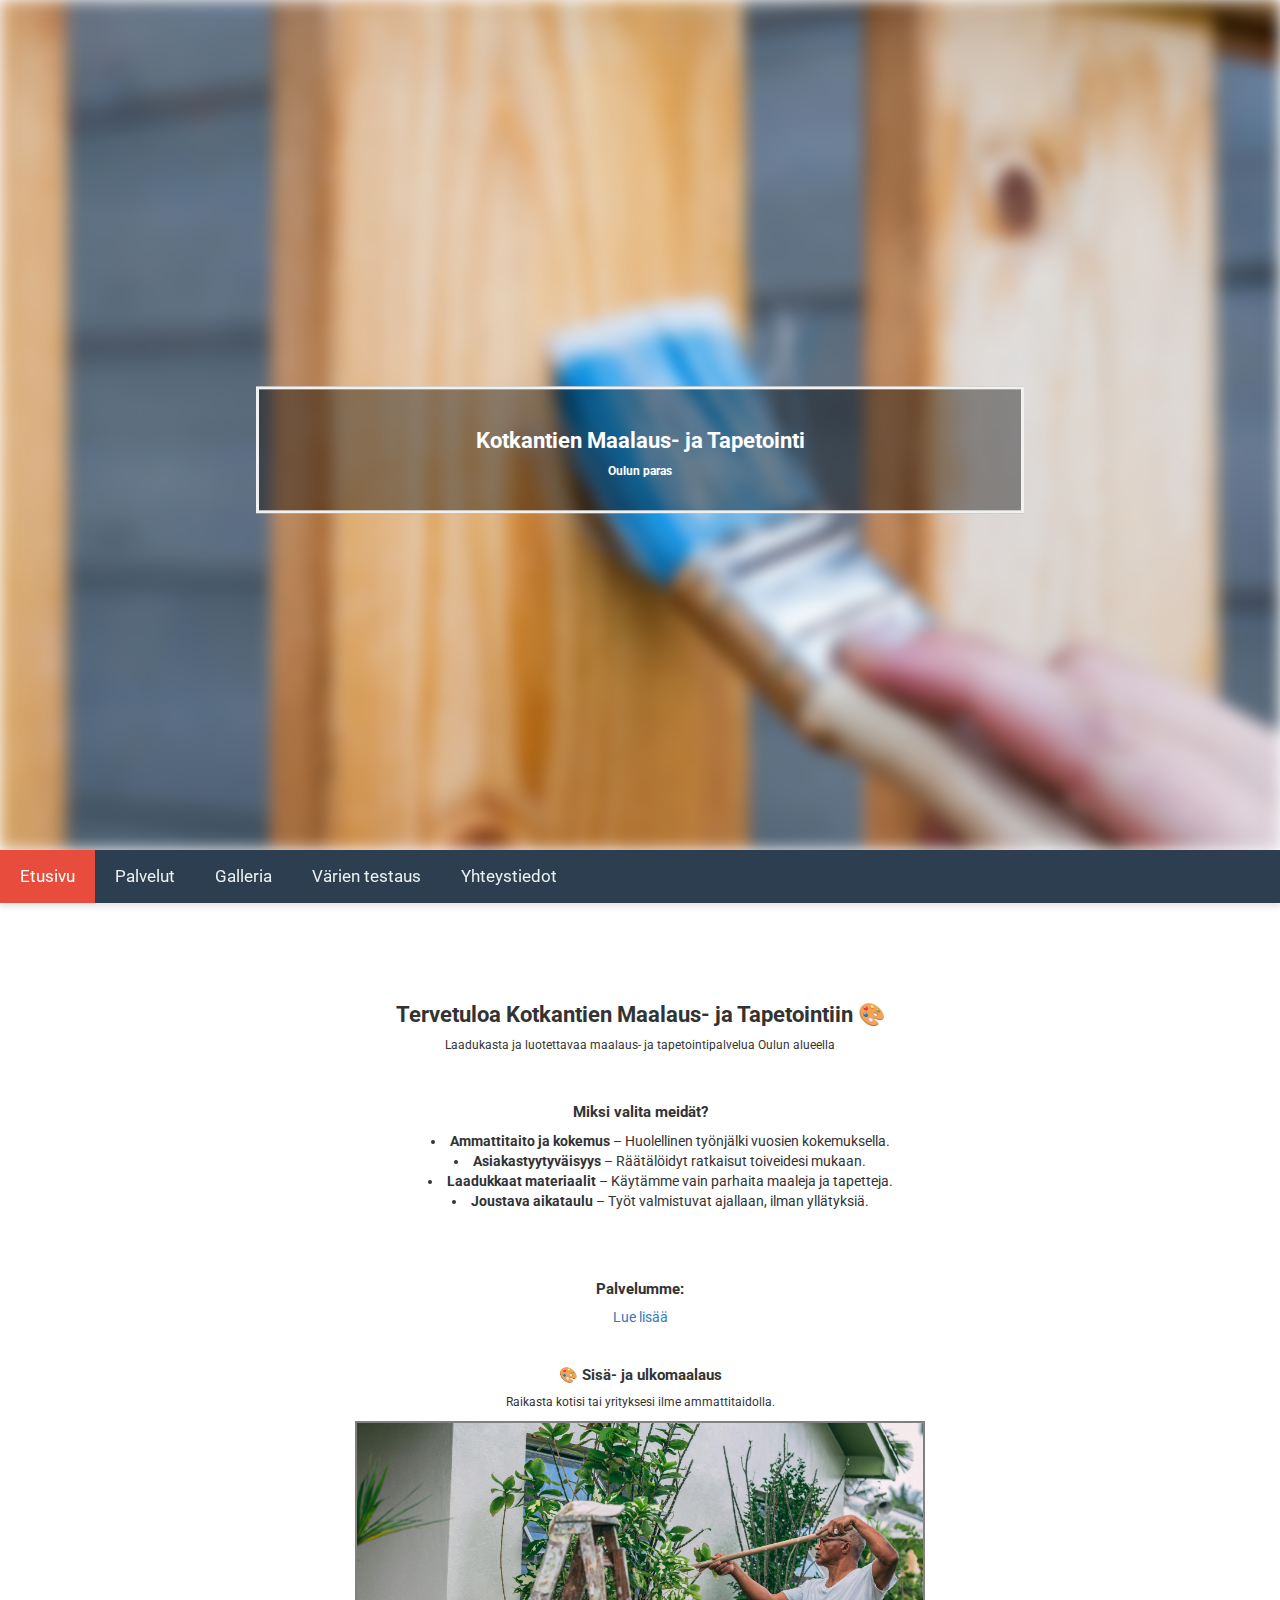
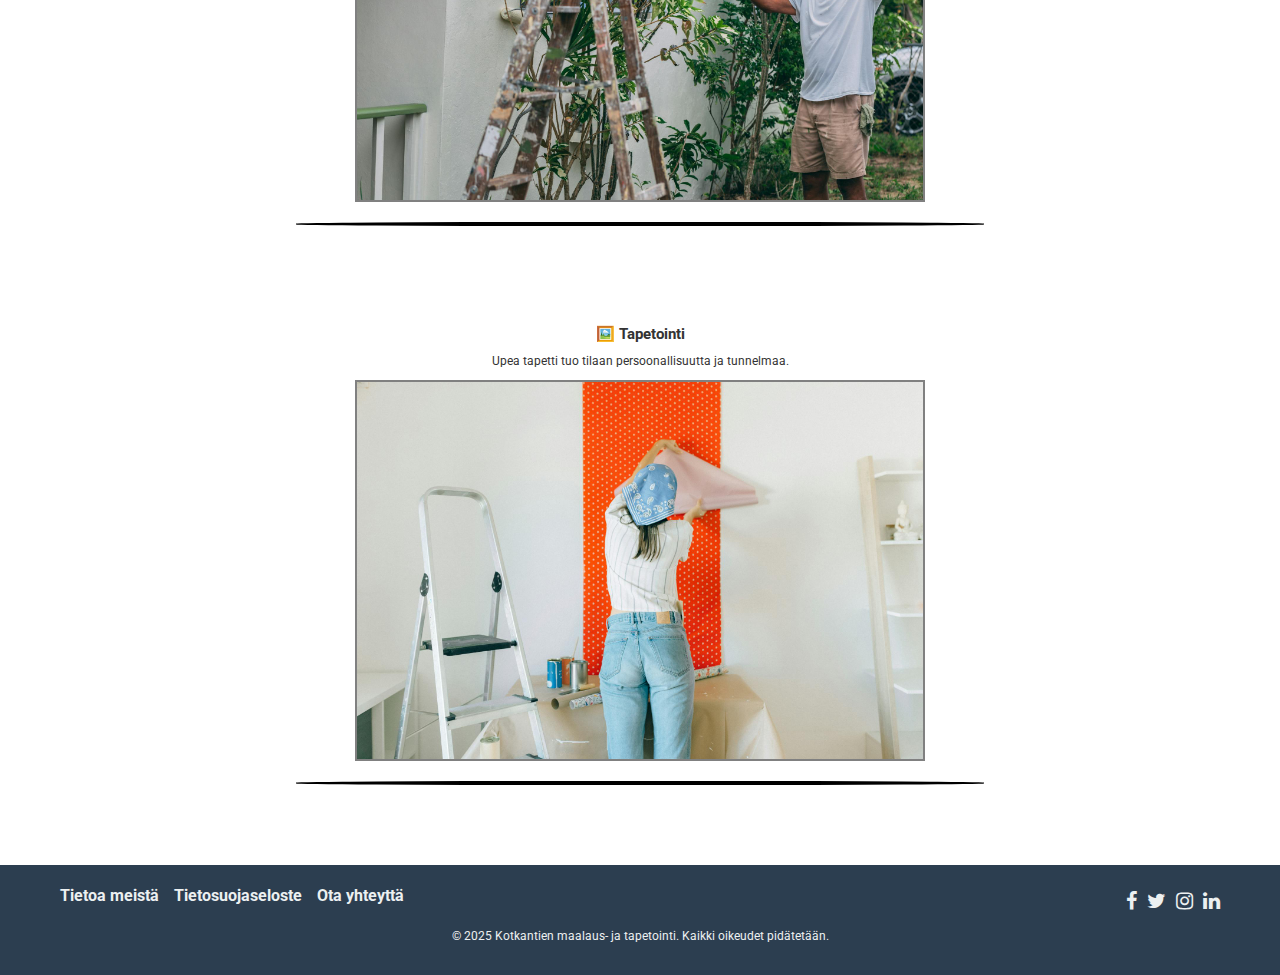
<file: selainohjelmointilopputyo/Html/index.html>
<!DOCTYPE html>
<html>
    <!-- Linkit ja kaikki muu tärkeä -->
    <head>
        <title>Etusivu</title>
        <link rel="icon" type="image/x-icon" href="../Kuvat/paint.png">
        <meta charset="UTF-8">
        <link href='https://fonts.googleapis.com/css?family=Roboto' rel='stylesheet'>
        <link rel="stylesheet" href="https://cdnjs.cloudflare.com/ajax/libs/font-awesome/4.7.0/css/font-awesome.min.css">
        <link rel="stylesheet" href="https://maxcdn.bootstrapcdn.com/bootstrap/3.4.1/css/bootstrap.min.css">
        <script src="https://ajax.googleapis.com/ajax/libs/jquery/3.7.1/jquery.min.js"></script>
        <script src="https://maxcdn.bootstrapcdn.com/bootstrap/3.4.1/js/bootstrap.min.js"></script>
        <link rel="stylesheet" href="../CSS/indexstyle.css">
        <script src="../JS/nams.js"></script>
        <meta name="viewport" content="width=device-width, initial-scale=1">
    </head>
    <body>

        <!-- Kuva ja teksti top navin päällä -->
        <img src="..//Kuvat/topnavkuva2.jpg" alt="" class="bg-image">
        <div class="bg-text">
            <h1>Kotkantien Maalaus- ja Tapetointi</h1>
            <p>Oulun paras</p>
          </div>

        <!-- Sivun ylhäällä oleva navogointi palkki -->
        <div class="topnav" id="myTopnav">
            
            <a class="active" href="index.html">Etusivu</a>
            <a href="palvelut.html">Palvelut</a>
            <a href="galleria.html">Galleria</a>
            <a href="varien testaus.html"> Värien testaus</a>
            <a href="yhteystiedot.html">Yhteystiedot</a>
            <a href="javascript:void(0);" class="icon" onclick="NavResp()">
                <i class="fa fa-bars"></i>
            </a>
        </div>

        <!-- Header teksti -->
        <header class="hero">
            <div class="hero-overlay"><br><br><br><br>
                <h1>Tervetuloa Kotkantien Maalaus- ja Tapetointiin 🎨</h1>
                <p>Laadukasta ja luotettavaa maalaus- ja tapetointipalvelua Oulun alueella</p>
            </div>
        </header>
    
        <!-- Yritys info teksti -->
        <section class="container">
            <div class="info-box">
                <br><h2>Miksi valita meidät?</h2>
                <ul>
                    <li> <b>Ammattitaito ja kokemus</b> – Huolellinen työnjälki vuosien kokemuksella.</li>
                    <li> <b>Asiakastyytyväisyys</b> – Räätälöidyt ratkaisut toiveidesi mukaan.</li>
                    <li> <b>Laadukkaat materiaalit</b> – Käytämme vain parhaita maaleja ja tapetteja.</li>
                    <li> <b>Joustava aikataulu</b> – Työt valmistuvat ajallaan, ilman yllätyksiä.</li>
                </ul>
            </div><br><br>
            
            <!-- Palvelujen tiedot + kuvat -->
            <div class="services">
                <h2>Palvelumme:</h2>
                <a href="../Html/palvelut.html">Lue lisää</a><br><br>
                <div class="service-box">
                    <h2>🎨 Sisä- ja ulkomaalaus</h2>
                    <p>Raikasta kotisi tai yrityksesi ilme ammattitaidolla.</p>
                    <img src="../Kuvat/talomaalaus3.jpg" alt="maali" class="responsiivi"><br>
                    <hr><br><br><br>
                </div>
                <div class="service-box">
                    <h2>🖼️ Tapetointi</h2>
                    <p>Upea tapetti tuo tilaan persoonallisuutta ja tunnelmaa.</p>
                    <img src="../Kuvat/tapetointi2.jpg" alt="" class="responsiivi"><br>
                    <hr><br><br><br>
                </div>
            </div>
        </section>
        
        <!-- Footer -->
        <footer class="footer">
            <div class="footercontent">
                <div class="footerlinkit">
                    <a href="" data-toggle="tooltip" title="Ei ole" data-placement="bottom">Tietoa meistä</a>
                    <a href="" data-toggle="tooltip" title="Ei ole" data-placement="bottom">Tietosuojaseloste</a>
                    <a href="yhteystiedot.html">Ota yhteyttä</a>
                </div>
                <div class="footersome">
                    <a href="https://www.facebook.com/" class="fa fa-facebook"></a>
                    <a href="https://www.x.com" class="fa fa-twitter"></a>
                    <a href="https://www.instagram.com" class="fa fa-instagram"></a>
                    <a href="https://www.linkedin.com" class="fa fa-linkedin"></a>
                </div>
            </div>
            <div class="footerbottom">
                <p>© 2025 Kotkantien maalaus- ja tapetointi. Kaikki oikeudet pidätetään.</p>
            </div>
        </footer>
        
    </body>
</html>
</file>
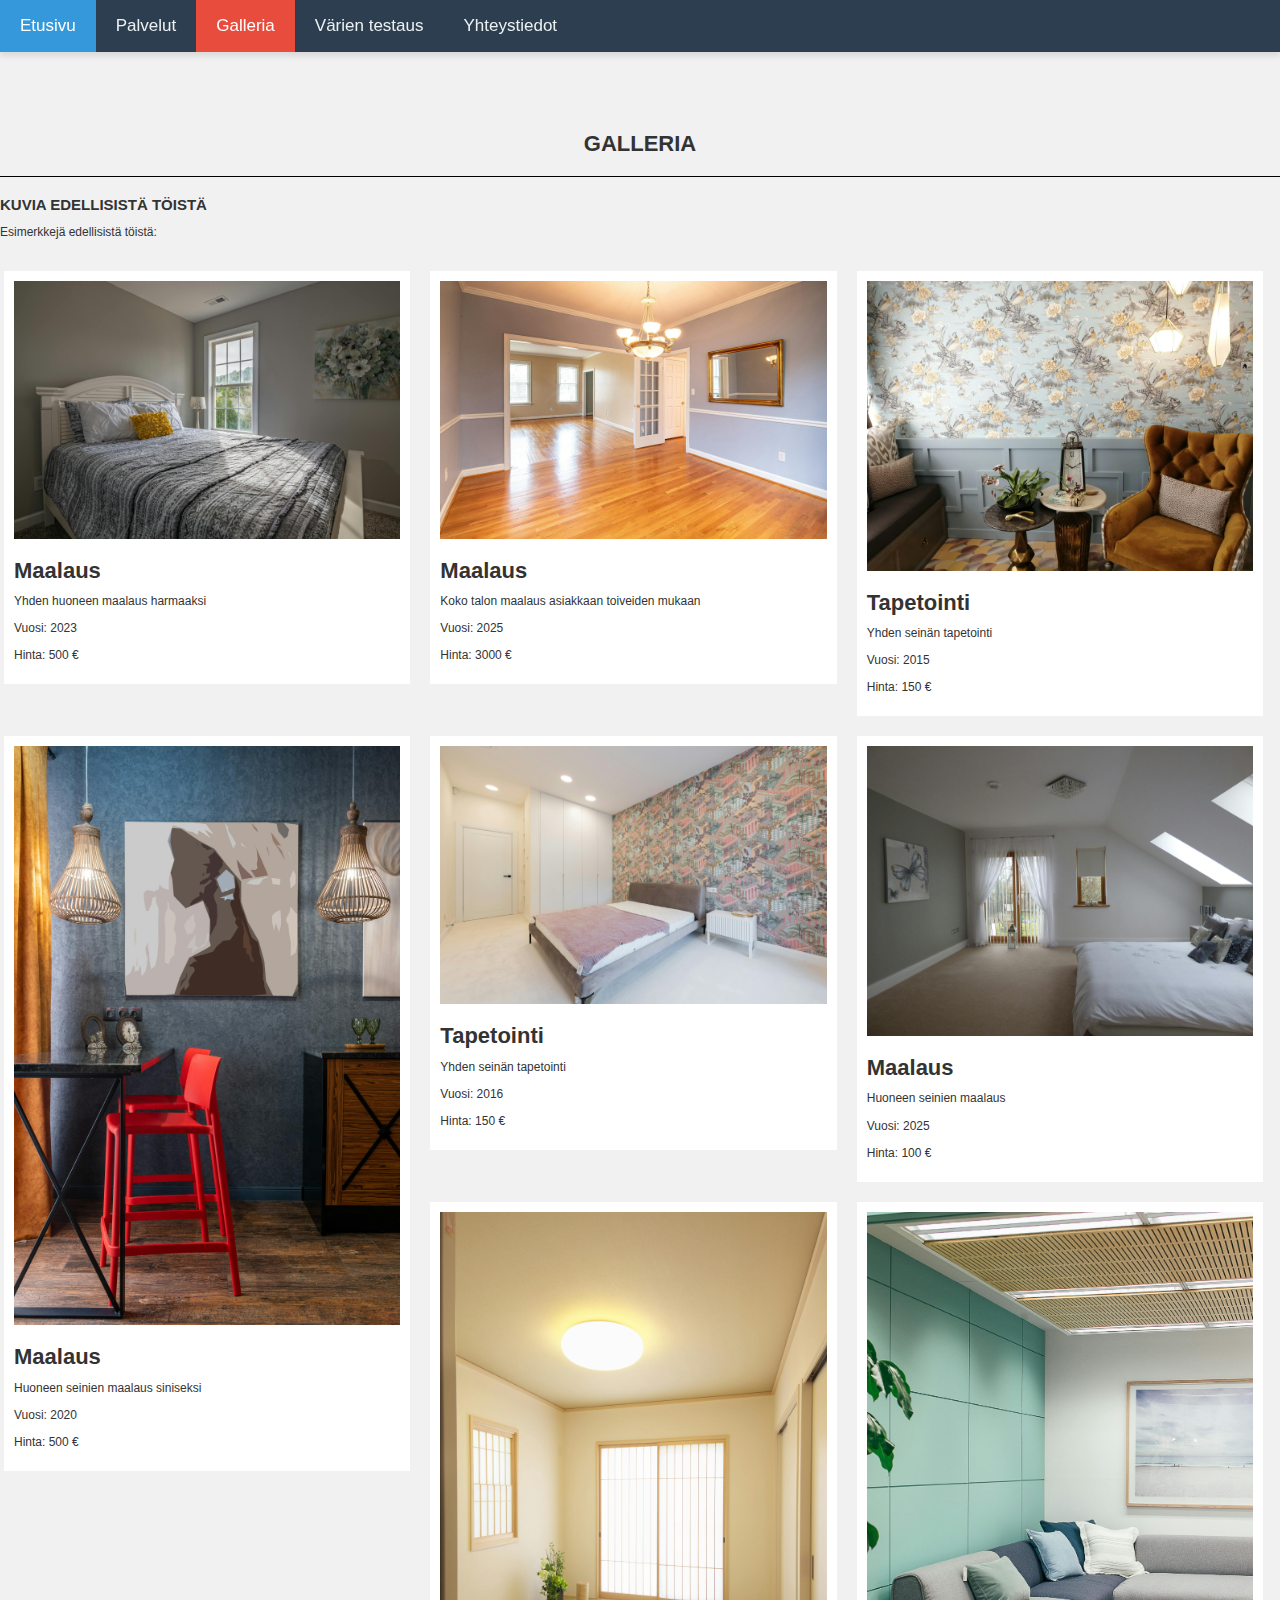
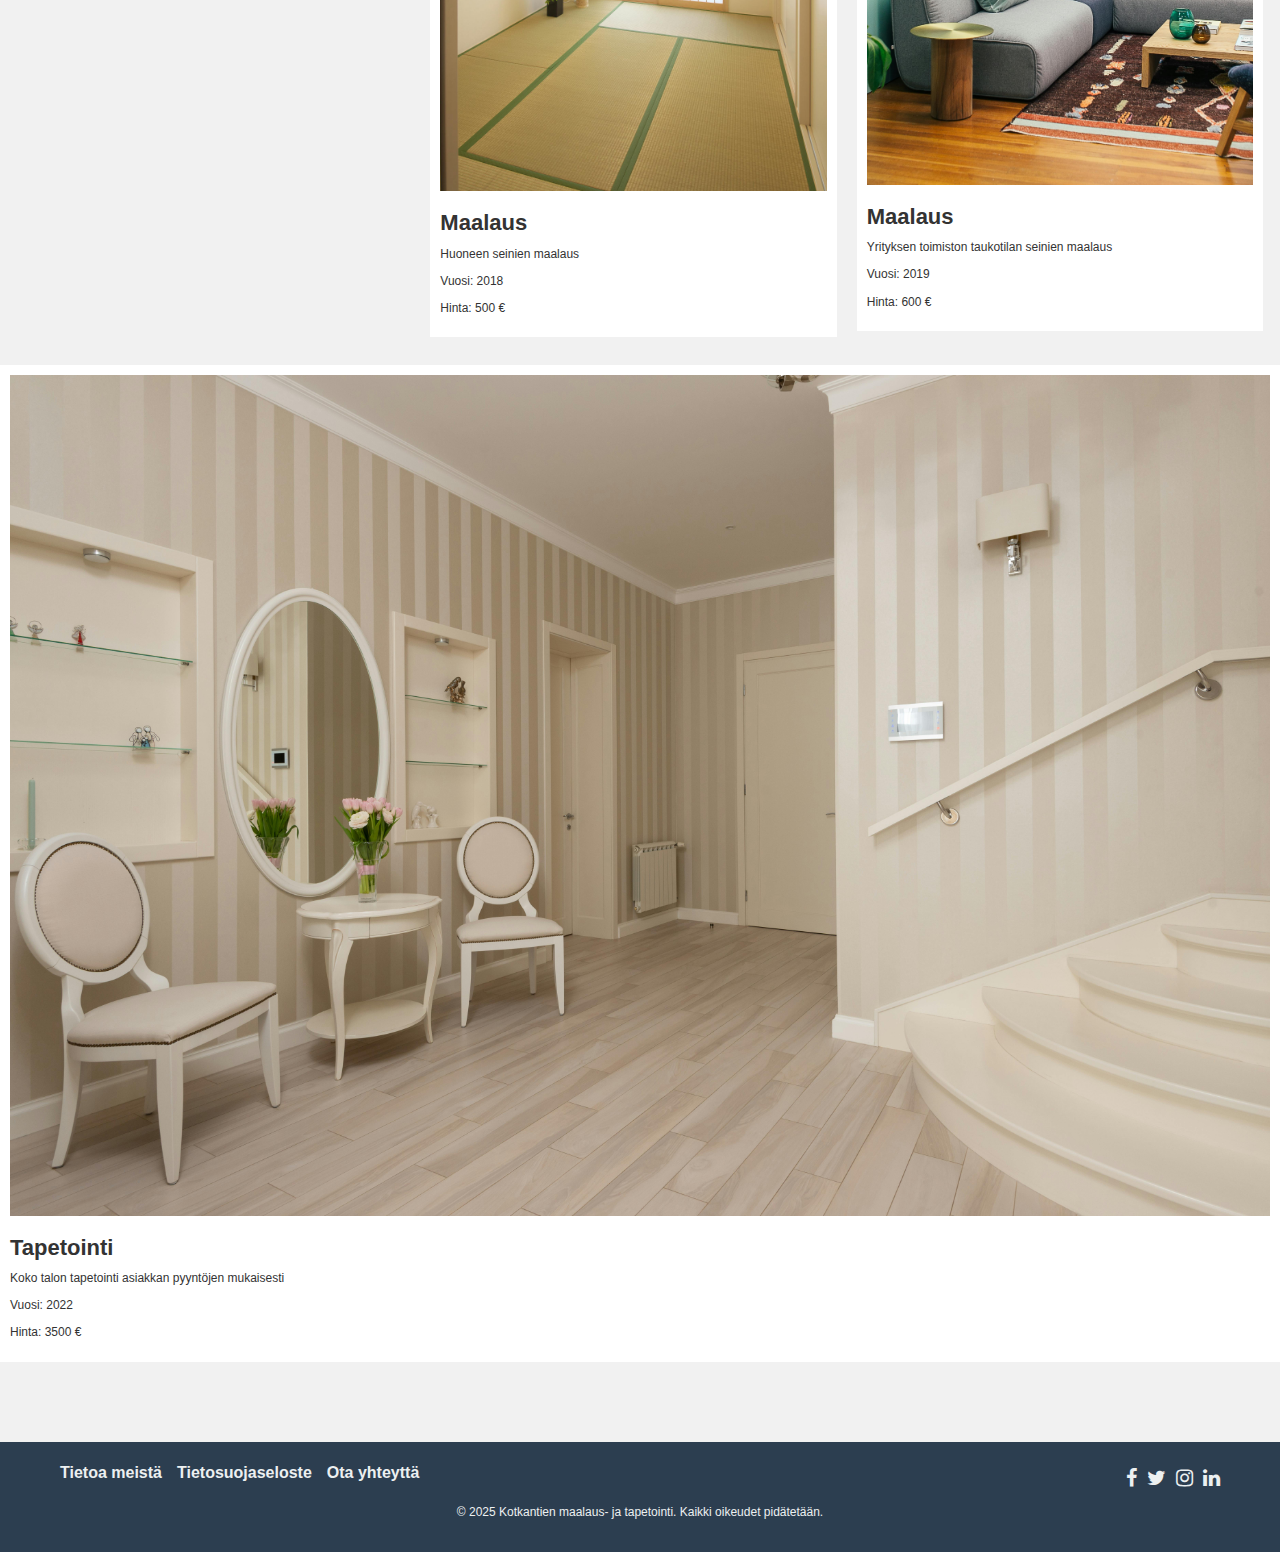
<file: selainohjelmointilopputyo/Html/galleria.html>
<!DOCTYPE html>
<html lang="en">
<html>
   <!-- Linkit ja kaikki muu tärkeä -->
    <head>
        <title>Galleria</title>
        <link rel="icon" type="image/x-icon" href="../Kuvat/paint.png">
        <meta charset="UTF-8">
        <link href='https://fonts.googleapis.com/css?family=Roboto' rel='stylesheet'>
        <link rel="stylesheet" href="https://cdnjs.cloudflare.com/ajax/libs/font-awesome/4.7.0/css/font-awesome.min.css">
        <link rel="stylesheet" href="https://maxcdn.bootstrapcdn.com/bootstrap/3.4.1/css/bootstrap.min.css">
        <script src="https://ajax.googleapis.com/ajax/libs/jquery/3.7.1/jquery.min.js"></script>
        <script src="https://maxcdn.bootstrapcdn.com/bootstrap/3.4.1/js/bootstrap.min.js"></script>
        <link rel="stylesheet" href="../CSS/gallerystyle.css">
        <script src="../JS/nams.js"></script>
        <meta name="viewport" content="width=device-width, initial-scale=1">
    </head>
    <body>

        <!-- Sivun ylhäällä oleva navogointi palkki -->
        <div class="topnav" id="myTopnav">
            
            <a href="index.html">Etusivu</a>
            <a href="palvelut.html">Palvelut</a>
            <a class="active" href="galleria.html">Galleria</a>
            <a href="varien testaus.html"> Värien testaus</a>
            <a href="yhteystiedot.html">Yhteystiedot</a>
            <a href="javascript:void(0);" class="icon" onclick="NavResp()">
                <i class="fa fa-bars"></i>
            </a>
        </div>

        <!-- Päähomma -->
<div class="main"><br><br><br>

    <h1 class="ylateksti">GALLERIA</h1>
    <hr>
    
    <h2>KUVIA EDELLISISTÄ TÖISTÄ</h2>
    <p>Esimerkkejä edellisistä töistä:</p>
    
    <!-- galleria gridi -->
    <div class="row">
      <div class="column">
        <div class="content">
          <img src="../Kuvat/kuva1.jpg" alt="Kuva1" style="width:100%">
          <h1>Maalaus</h1>
          <p>Yhden huoneen maalaus harmaaksi</p>
          <p>Vuosi: 2023</p>
          <p>Hinta: 500 €</p>
        </div>
      </div>
      <div class="column">
        <div class="content">
        <img src="../Kuvat/kuva2.jpg" alt="Kuva2" style="width:100%">
          <h1>Maalaus</h1>
          <p>Koko talon maalaus asiakkaan toiveiden mukaan</p>
          <p>Vuosi: 2025</p>
          <p>Hinta: 3000 €</p>
        </div>
      </div>
      <div class="column">
        <div class="content">
        <img src="../Kuvat/kuva3.jpg" alt="Kuva3" style="width:100%">
          <h1>Tapetointi</h1>
          <p>Yhden seinän tapetointi</p>
          <p>Vuosi: 2015</p>
          <p>Hinta: 150 €</p>
        </div>
      </div>
      <div class="column">
        <div class="content">
        <img src="../Kuvat/kuva4.jpg" alt="Kuva4" style="width:100%">
          <h1>Maalaus</h1>
          <p>Huoneen seinien maalaus siniseksi</p>
          <p>Vuosi: 2020</p>
          <p>Hinta: 500 €</p>
        </div>
      </div>
      <div class="column">
        <div class="content">
          <img src="../Kuvat/kuva5.jpg" alt="Kuva5" style="width:100%">
          <h1>Tapetointi</h1>
          <p>Yhden seinän tapetointi</p>
          <p>Vuosi: 2016</p>
          <p>Hinta: 150 €</p>
        </div>
      </div>
      <div class="column">
        <div class="content">
          <img src="../Kuvat/kuva6.jpg" alt="Kuva6" style="width:100%">
          <h1>Maalaus</h1>
          <p>Huoneen seinien maalaus</p>
          <p>Vuosi: 2025</p>
          <p>Hinta: 100 €</p>
        </div>
      </div>
      <div class="column">
        <div class="content">
          <img src="../Kuvat/kuva7.jpg" alt="Kuva7" style="width:100%">
          <h1>Maalaus</h1>
          <p>Huoneen seinien maalaus</p>
          <p>Vuosi: 2018</p>
          <p>Hinta: 500 €</p>
        </div>
      </div>
      <div class="column">
        <div class="content">
          <img src="../Kuvat/kuva8.jpg" alt="Kuva8" style="width:100%">
          <h1>Maalaus</h1>
          <p>Yrityksen toimiston taukotilan seinien maalaus</p>
          <p>Vuosi: 2019</p>
          <p>Hinta: 600 €</p>
        </div>
      </div>
    <!-- Iso ruutu -->
    </div>
    
    <div class="content">
      <img src="../Kuvat/kuva9.jpg" alt="kuva9" style="width:100%">
      <h1>Tapetointi</h1>
      <p>Koko talon tapetointi asiakkan pyyntöjen mukaisesti</p>
      <p>Vuosi: 2022</p>
      <p>Hinta: 3500 €</p>
    </div><br><br><br><br>
    
    </div>
        <!-- Footer -->
        <footer class="footer">
            <div class="footercontent">
                <div class="footerlinkit">
                    <a href="" data-toggle="tooltip" title="Ei ole" data-placement="bottom">Tietoa meistä</a>
                    <a href="" data-toggle="tooltip" title="Ei ole" data-placement="bottom">Tietosuojaseloste</a>
                    <a href="yhteystiedot.html">Ota yhteyttä</a>
                </div>
                <div class="footersome">
                    <a href="https://www.facebook.com/" class="fa fa-facebook"></a>
                    <a href="https://www.x.com" class="fa fa-twitter"></a>
                    <a href="https://www.instagram.com" class="fa fa-instagram"></a>
                    <a href="https://www.linkedin.com" class="fa fa-linkedin"></a>
                </div>
            </div>
            <div class="footerbottom">
                <p>© 2025 Kotkantien maalaus- ja tapetointi. Kaikki oikeudet pidätetään.</p>
            </div>
        </footer>
    </body>
</html>
</file>
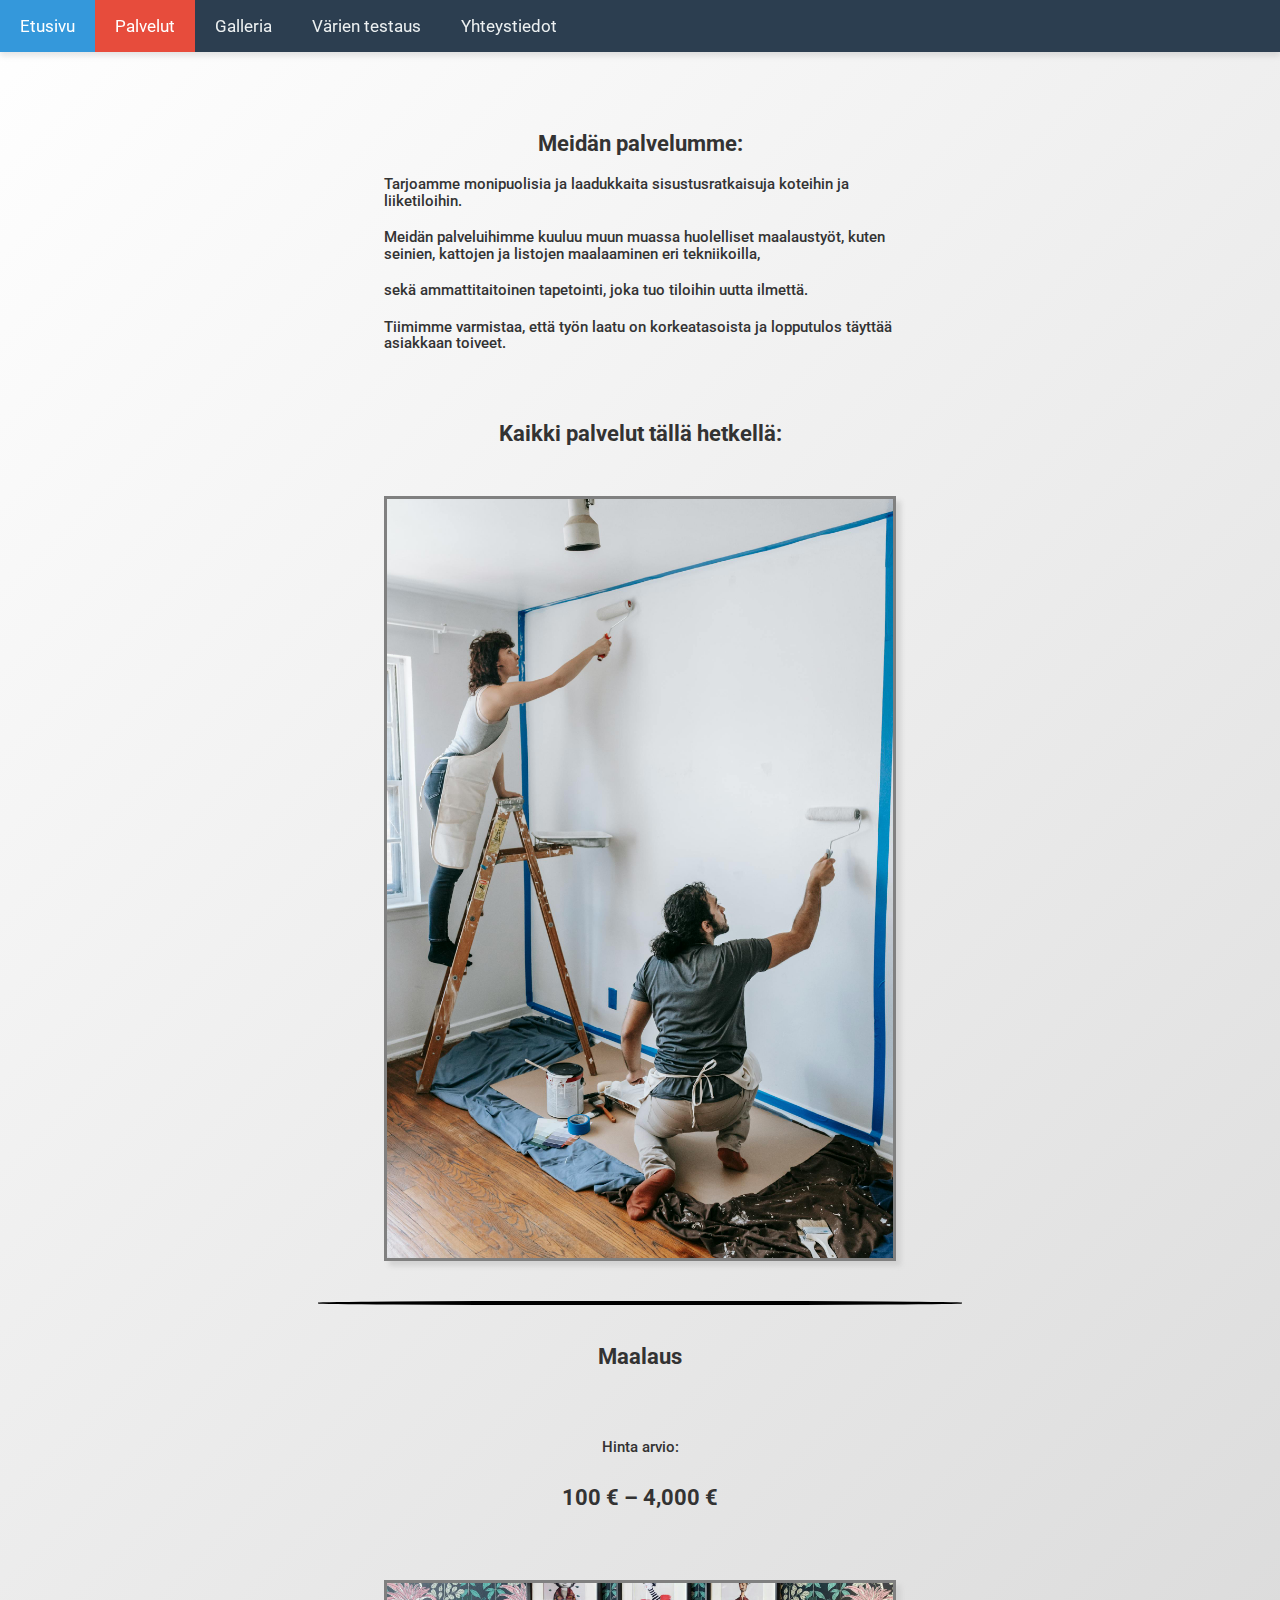
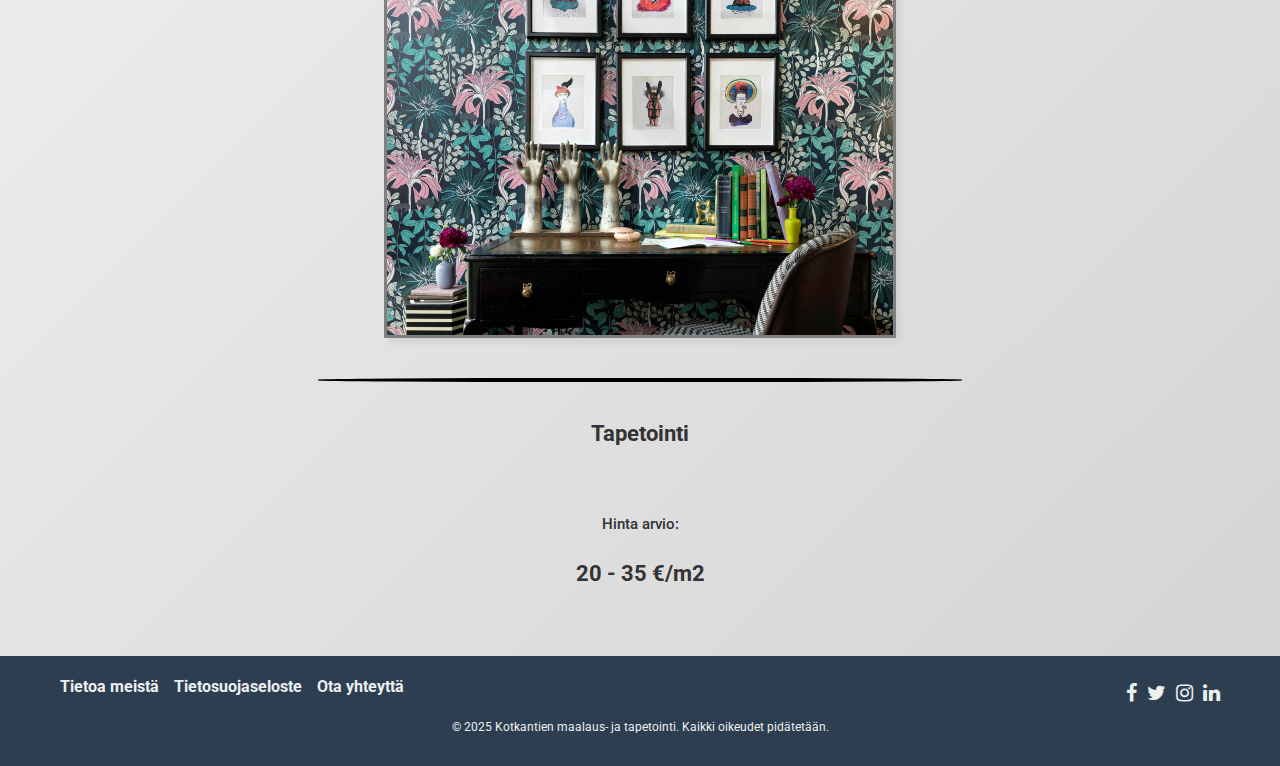
<file: selainohjelmointilopputyo/Html/palvelut.html>
<!DOCTYPE html>
<html>
    <!-- Linkit ja kaikki muu tärkeä -->
    <head>
        <title>Palvelut</title>
        <link rel="icon" type="image/x-icon" href="../Kuvat/paint.png">
        <meta charset="UTF-8">
        <link href='https://fonts.googleapis.com/css?family=Roboto' rel='stylesheet'>
        <link rel="stylesheet" href="https://cdnjs.cloudflare.com/ajax/libs/font-awesome/4.7.0/css/font-awesome.min.css">
        <link rel="stylesheet" href="https://maxcdn.bootstrapcdn.com/bootstrap/3.4.1/css/bootstrap.min.css">
        <script src="https://ajax.googleapis.com/ajax/libs/jquery/3.7.1/jquery.min.js"></script>
        <script src="https://maxcdn.bootstrapcdn.com/bootstrap/3.4.1/js/bootstrap.min.js"></script>
        <link rel="stylesheet" href="../CSS/palvelustyle.css">
        <script src="../JS/nams.js"></script>
        <meta name="viewport" content="width=device-width, initial-scale=1">
    </head>
    <body>
        <!-- Sivun ylhäällä oleva navogointi palkki -->
        <div class="topnav" id="myTopnav">
            
            <a href="index.html">Etusivu</a>
            <a class="active" href="palvelut.html">Palvelut</a>
            <a href="galleria.html">Galleria</a>
            <a href="varien testaus.html"> Värien testaus</a>
            <a href="yhteystiedot.html">Yhteystiedot</a>
            <a href="javascript:void(0);" class="icon" onclick="NavResp()">
                <i class="fa fa-bars"></i>
            </a>
        </div><br><br><br>

        <!-- Palvelu info -->
        <div class="lista">
        <h1>Meidän palvelumme:</h1>
        
            <h2>Tarjoamme monipuolisia ja laadukkaita sisustusratkaisuja koteihin ja liiketiloihin.</h2> 
            <h2>Meidän palveluihimme kuuluu muun muassa huolelliset maalaustyöt, kuten seinien, kattojen ja listojen maalaaminen eri tekniikoilla,</h2> 
            <h2>sekä ammattitaitoinen tapetointi, joka tuo tiloihin uutta ilmettä.</h2> 
            <h2>Tiimimme varmistaa, että työn laatu on korkeatasoista ja lopputulos täyttää asiakkaan toiveet.</h2>
        </div>
        
        <!-- Palvelu tekstit ja kuvat joissa on jokaisessa linkki yhteydeottolomakkeeseen ja bootstrap tooltip -->
        <br><br><h1>Kaikki palvelut tällä hetkellä:</h1><br><br>
        <a href="../Html/yhteystiedot.html"><img src="../Kuvat/talon-maalaus-2.jpg" alt="" class="img1" data-toggle="tooltip" title="Paina ottaakseen yhtetyttä" data-placement="bottom"><br></a>
        <hr class="split1">
        <h1>Maalaus</h1><br><br>
        <h2 class="hinta">Hinta arvio:</h2>
        <h1>100 € – 4,000 €</h1><br><br><br>

        <a href="../Html/yhteystiedot.html"><img src="../Kuvat/tapetointi.jpg" alt="" class="img1" data-toggle="tooltip" title="Paina ottaakseen yhtetyttä" data-placement="bottom"><br></a>
        <hr class="split1">
        <h1>Tapetointi</h1><br><br>
        <h2 class="hinta">Hinta arvio:</h2>
        <h1>20 - 35 €/m2</h1><br><br><br>

        <!-- Footer -->
        <footer class="footer">
            <div class="footercontent">
                <div class="footerlinkit">
                    <a href="" data-toggle="tooltip" title="Ei ole" data-placement="bottom">Tietoa meistä</a>
                    <a href="" data-toggle="tooltip" title="Ei ole" data-placement="bottom">Tietosuojaseloste</a>
                    <a href="yhteystiedot.html">Ota yhteyttä</a>
                </div>
                <div class="footersome">
                    <a href="https://www.facebook.com/" class="fa fa-facebook"></a>
                    <a href="https://www.x.com" class="fa fa-twitter"></a>
                    <a href="https://www.instagram.com" class="fa fa-instagram"></a>
                    <a href="https://www.linkedin.com" class="fa fa-linkedin"></a>
                </div>
            </div>
            <div class="footerbottom">
                <p>© 2025 Kotkantien maalaus- ja tapetointi. Kaikki oikeudet pidätetään.</p>
            </div>
        </footer>
    </body>
</html>
</file>
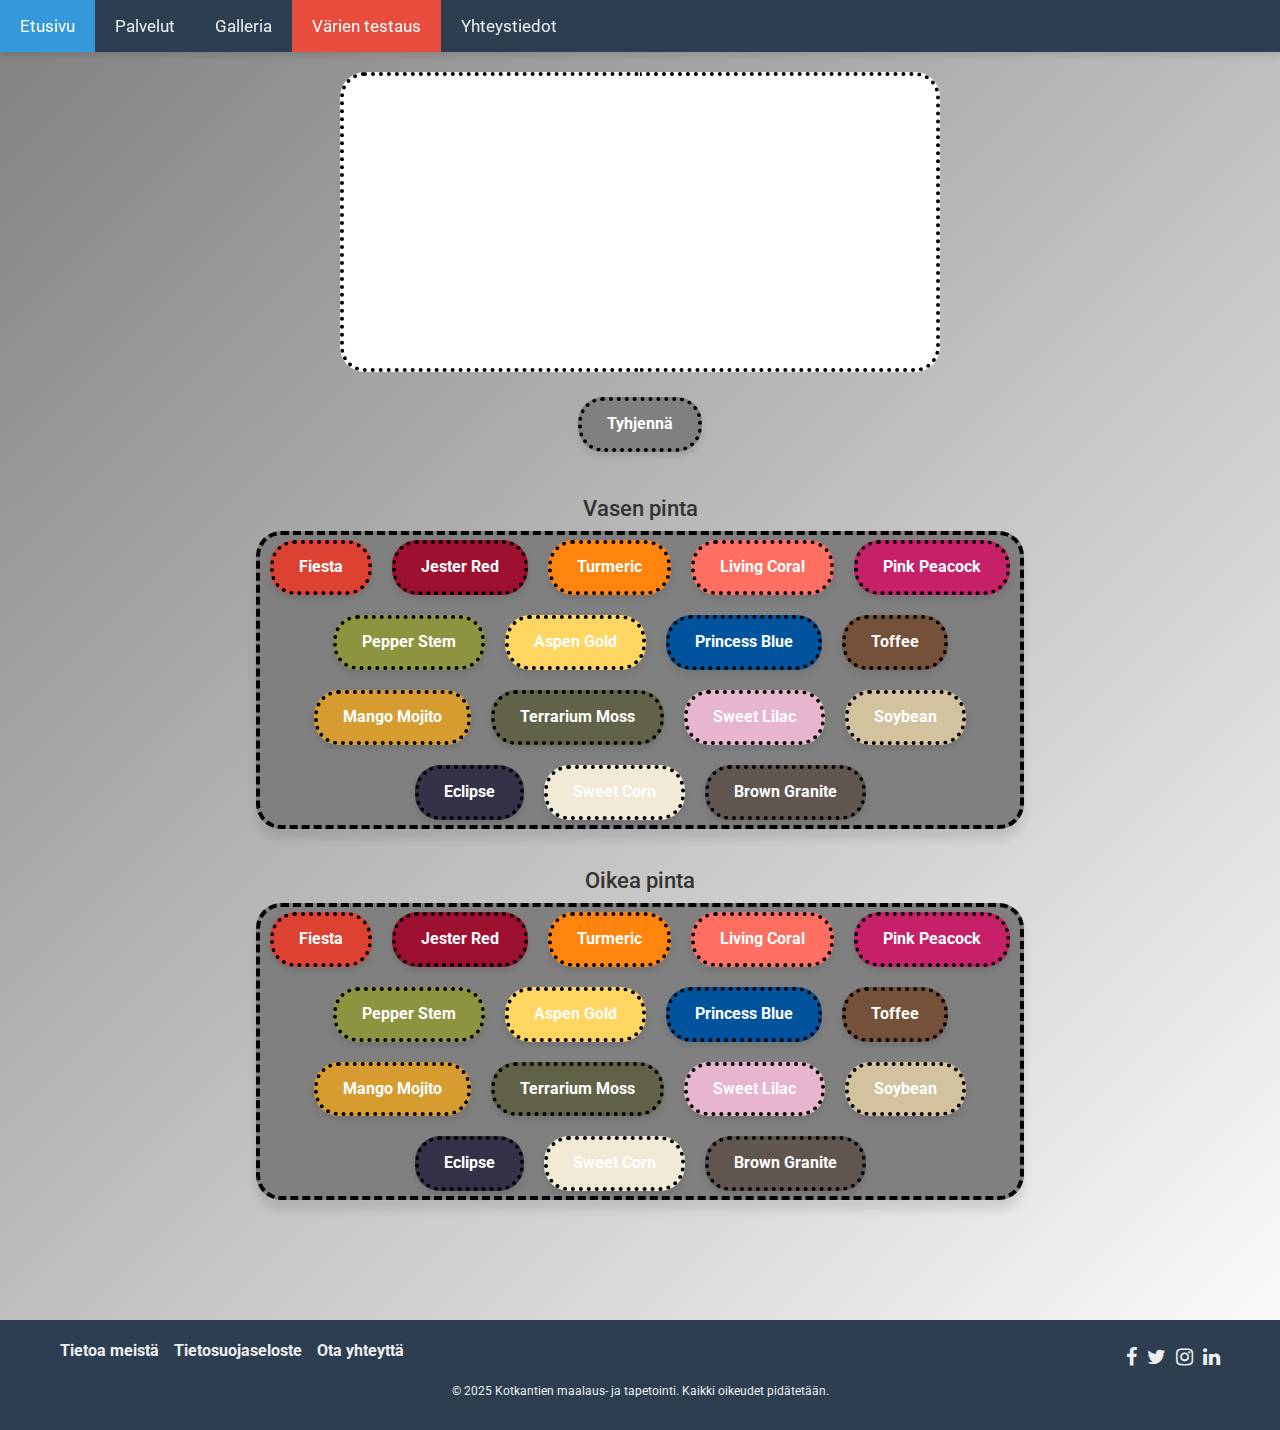
<file: selainohjelmointilopputyo/Html/varien testaus.html>
<!DOCTYPE html>
<html lang="en">
<html>
    <!-- Linkit ja kaikki muu tärkeä -->
    <head>
        <title>Varien testaus</title>
        <link rel="icon" type="image/x-icon" href="../Kuvat/paint.png">
        <meta charset="UTF-8">
        <link href='https://fonts.googleapis.com/css?family=Roboto' rel='stylesheet'>
        <link rel="stylesheet" href="https://cdnjs.cloudflare.com/ajax/libs/font-awesome/4.7.0/css/font-awesome.min.css">
        <link rel="stylesheet" href="https://maxcdn.bootstrapcdn.com/bootstrap/3.4.1/css/bootstrap.min.css">
        <script src="https://ajax.googleapis.com/ajax/libs/jquery/3.7.1/jquery.min.js"></script>
        <script src="https://maxcdn.bootstrapcdn.com/bootstrap/3.4.1/js/bootstrap.min.js"></script>
        <link rel="stylesheet" href="../CSS/vtstyle.css">
        <script src="../JS/nams.js"></script>
        <meta name="viewport" content="width=device-width, initial-scale=1">
        
    </head>
    <body>
        <!-- Sivun ylhäällä oleva navogointi palkki -->
        <div class="topnav" id="myTopnav">
            
            <a href="index.html">Etusivu</a>
            <a href="palvelut.html">Palvelut</a>
            <a href="galleria.html">Galleria</a>
            <a class="active" href="varien testaus.html"> Värien testaus</a>
            <a href="yhteystiedot.html">Yhteystiedot</a>
            <a href="javascript:void(0);" class="icon" onclick="NavResp()">
                <i class="fa fa-bars"></i>
            </a>
        </div>
        <!-- Värien testaus paneeli -->
         <!-- Värien testaus pinnat -->
    <div class="square-container">
        <div class="square" id="colorSquare"></div>
        <div class="square2" id="colorSquare2"></div>
    </div>
        
<br>
        <!-- Värien resetointi nappi -->
        <div class="reset-container">
            <button class="reset" onclick="resetColors()">Tyhjennä</button>
        </div><br>

        <!-- Vasemman pinnan värivalinta napit -->
        <h1>Vasen pinta</h1>
        <div class="button-container">
            <button class="fiesta" onclick="changeColor('#DD4132')">Fiesta</button>
            <button class="jester-red" onclick="changeColor('#9E1030')">Jester Red</button>
            <button class="turmeric" onclick="changeColor('#FE840E')">Turmeric</button>
            <button class="living-coral" onclick="changeColor('#FF6F61')">Living Coral</button>
            <button class="pink-peacock" onclick="changeColor('#C62168')">Pink Peacock</button>
            <button class="pepper-stem" onclick="changeColor('#8D9440')">Pepper Stem</button>
            <button class="aspen-gold" onclick="changeColor('#FFD662')">Aspen Gold</button>
            <button class="princess-blue" onclick="changeColor('#00539C')">Princess Blue</button>
            <button class="toffee" onclick="changeColor('#755139')">Toffee</button>
            <button class="mango-mojito" onclick="changeColor('#D69C2F')">Mango Mojito</button>
            <button class="terrarium-moss" onclick="changeColor('#616247')">Terrarium Moss</button>
            <button class="sweet-lilac" onclick="changeColor('#E8B5CE')">Sweet Lilac</button>
            <button class="soybean" onclick="changeColor('#D2C29D')">Soybean</button>
            <button class="eclipse" onclick="changeColor('#343148')">Eclipse</button>
            <button class="sweet-corn" onclick="changeColor('#F0EAD6')">Sweet Corn</button>
            <button class="brown-granite" onclick="changeColor('#615550')">Brown Granite</button>
        </div>
        <br>

        <!-- Oikean pinnan värivalinta napit -->
        <h1>Oikea pinta</h1>
        <div class="button-container2">
            <button class="fiesta" onclick="changeColor2('#DD4132')">Fiesta</button>
            <button class="jester-red" onclick="changeColor2('#9E1030')">Jester Red</button>
            <button class="turmeric" onclick="changeColor2('#FE840E')">Turmeric</button>
            <button class="living-coral" onclick="changeColor2('#FF6F61')">Living Coral</button>
            <button class="pink-peacock" onclick="changeColor2('#C62168')">Pink Peacock</button>
            <button class="pepper-stem" onclick="changeColor2('#8D9440')">Pepper Stem</button>
            <button class="aspen-gold" onclick="changeColor2('#FFD662')">Aspen Gold</button>
            <button class="princess-blue" onclick="changeColor2('#00539C')">Princess Blue</button>
            <button class="toffee" onclick="changeColor2('#755139')">Toffee</button>
            <button class="mango-mojito" onclick="changeColor2('#D69C2F')">Mango Mojito</button>
            <button class="terrarium-moss" onclick="changeColor2('#616247')">Terrarium Moss</button>
            <button class="sweet-lilac" onclick="changeColor2('#E8B5CE')">Sweet Lilac</button>
            <button class="soybean" onclick="changeColor2('#D2C29D')">Soybean</button>
            <button class="eclipse" onclick="changeColor2('#343148')">Eclipse</button>
            <button class="sweet-corn" onclick="changeColor2('#F0EAD6')">Sweet Corn</button>
            <button class="brown-granite" onclick="changeColor2('#615550')">Brown Granite</button>
        </div>
    </body>
    <br><br><br><br><br><br>
    
    <!-- Footer -->
    <footer class="footer">
        <div class="footercontent">
            <div class="footerlinkit">
                <a href="" data-toggle="tooltip" title="Ei ole" data-placement="bottom">Tietoa meistä</a>
                <a href="" data-toggle="tooltip" title="Ei ole" data-placement="bottom">Tietosuojaseloste</a>
                <a href="../Html/yhteystiedot.html">Ota yhteyttä</a>
            </div>
            <div class="footersome">
                <a href="https://www.facebook.com/" class="fa fa-facebook"></a>
                <a href="https://www.x.com" class="fa fa-twitter"></a>
                <a href="https://www.instagram.com" class="fa fa-instagram"></a>
                <a href="https://www.linkedin.com" class="fa fa-linkedin"></a>
            </div>
        </div>
        <div class="footerbottom">
            <p>© 2025 Kotkantien maalaus- ja tapetointi. Kaikki oikeudet pidätetään.</p>
        </div>
    </footer>
</html>
</file>
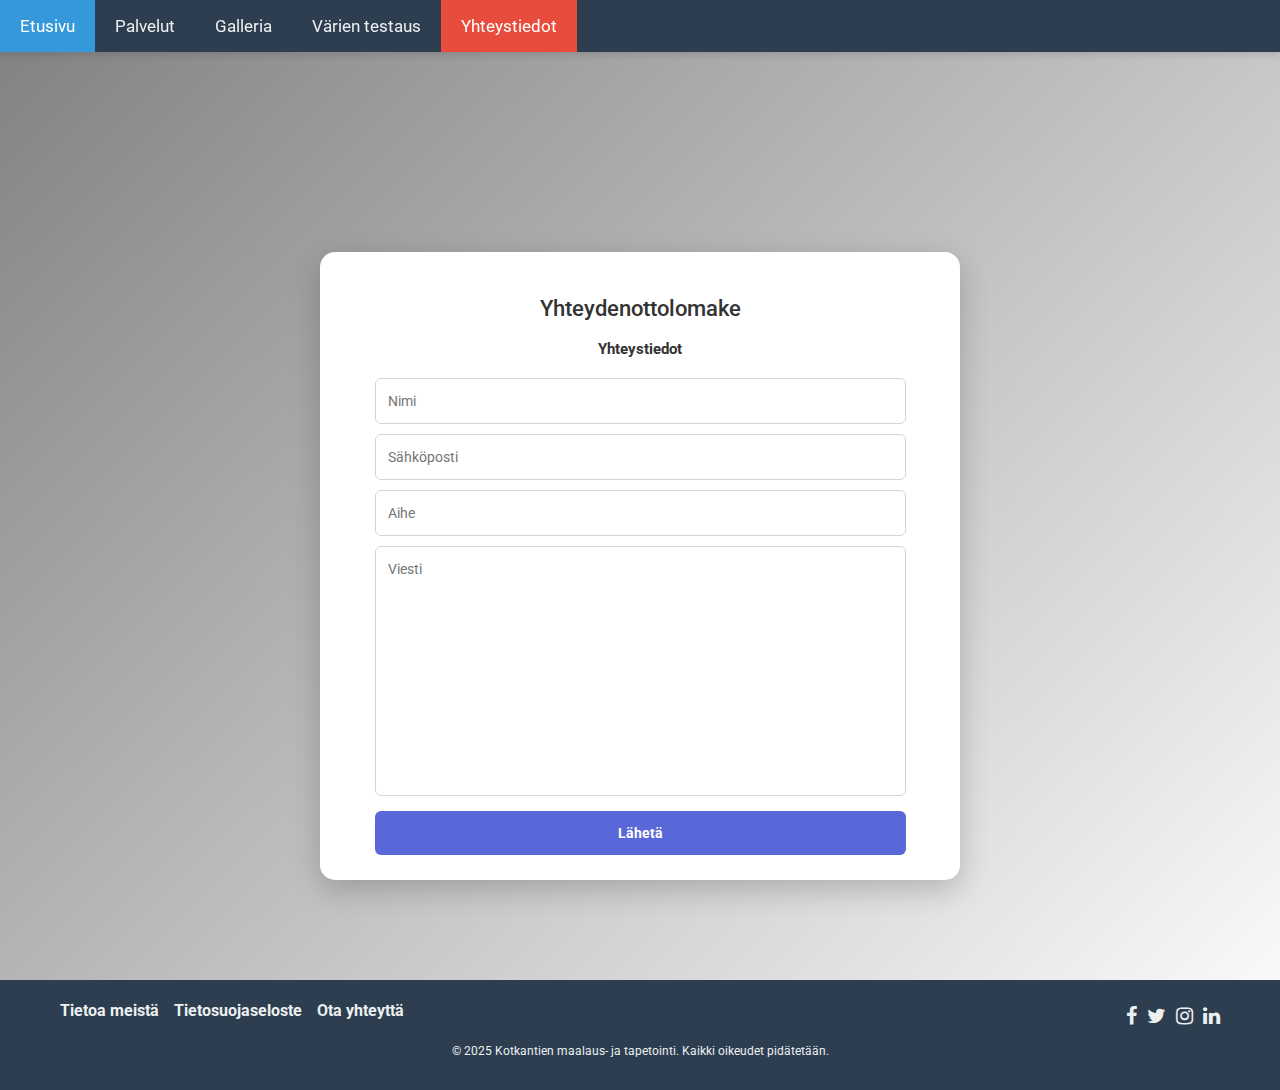
<file: selainohjelmointilopputyo/Html/yhteystiedot.html>
<!DOCTYPE html>
<html>
    <!-- Linkit ja kaikki muu tärkeä -->
    <head>
        <title>Yhteydenottolomake</title>
        <link rel="icon" type="image/x-icon" href="../Kuvat/paint.png">
        <meta charset="UTF-8">
        <link href='https://fonts.googleapis.com/css?family=Roboto' rel='stylesheet'>
        <link rel="stylesheet" href="https://cdnjs.cloudflare.com/ajax/libs/font-awesome/4.7.0/css/font-awesome.min.css">
        <link rel="stylesheet" href="https://maxcdn.bootstrapcdn.com/bootstrap/3.4.1/css/bootstrap.min.css">
        <script src="https://ajax.googleapis.com/ajax/libs/jquery/3.7.1/jquery.min.js"></script>
        <script src="https://maxcdn.bootstrapcdn.com/bootstrap/3.4.1/js/bootstrap.min.js"></script>
        <link rel="stylesheet" href="../CSS/ytstyle.css">
        <script src="../JS/nams.js"></script>
        <meta name="viewport" content="width=device-width, initial-scale=1">
    </head>
    <body>
        <!-- Sivun ylhäällä oleva navogointi palkki -->
        <div class="topnav" id="myTopnav">
            
            <a href="index.html">Etusivu</a>
            <a href="palvelut.html">Palvelut</a>
            <a href="galleria.html">Galleria</a>
            <a href="varien testaus.html"> Värien testaus</a>
            <a class="active" href="yhteystiedot.html">Yhteystiedot</a>
            <a href="javascript:void(0);" class="icon" onclick="NavResp()">
                <i class="fa fa-bars"></i>
            </a>
        </div>

        <!-- Yhteydenottolomake -->
        <div class="container">
            <h1>Yhteydenottolomake</h1>
            
            <!-- Seuraava rivi on bootstrap popover yhteystiedot nappi -->
            <h3 href="#" data-toggle="popover" data-content="Osoite: Kotkantie 3, 90100 Oulu Puhelinnumero: 044 999 888 99 Sähköposti: info@kotkantienmaalaus.fi" data-placement="bottom">Yhteystiedot</h3>
            <form id="contactForm">
                <input type="text" id="name" name="name" placeholder="Nimi" required>
                <input type="email" id="email" name="email" placeholder="Sähköposti" required>
                <input type="text" id="subject" name="subject" placeholder="Aihe" required>
                <textarea id="message" name="message" placeholder="Viesti" required></textarea>
                <button type="submit">Lähetä</button>
            </form>
        </div>
        
        <!-- Footer -->
        <footer class="footer">
            <div class="footercontent">
                <div class="footerlinkit">
                    <a href="" data-toggle="tooltip" title="Ei ole" data-placement="bottom">Tietoa meistä</a>
                    <a href="" data-toggle="tooltip" title="Ei ole" data-placement="bottom">Tietosuojaseloste</a>
                    <a href="yhteystiedot.html">Ota yhteyttä</a>
                </div>
                <div class="footersome">
                    <a href="https://www.facebook.com/" class="fa fa-facebook"></a>
                    <a href="https://www.x.com" class="fa fa-twitter"></a>
                    <a href="https://www.instagram.com" class="fa fa-instagram"></a>
                    <a href="https://www.linkedin.com" class="fa fa-linkedin"></a>
                </div>
            </div>
            <div class="footerbottom">
                <p>© 2025 Kotkantien maalaus- ja tapetointi. Kaikki oikeudet pidätetään.</p>
            </div>
        </footer>
</html>
</file>
<file: selainohjelmointilopputyo/CSS/indexstyle.css>
/* Koko sivuun vaikuttavat jutut */

body {
    font-family: 'Roboto', sans-serif;
    background-color: white;
    margin-top: 50px;
    display: flex;
    flex-direction: column;
    margin: 0;
    padding: 0;
    text-align: center;
    min-height: 100vh;
  }

/* Lista */
ul {
  text-align: center;
  align-items: center;
  list-style-position: inside; 
  justify-items: center
}

/* Topnav kuva ja teksti */
.bg-image {
  transition: filter 0.3s;
}
.bg-image:hover {

  filter: blur(8px);
  -webkit-filter: blur(8px);

  height: 100%;

  background-position: center;
  background-repeat: no-repeat;
  background-size: cover;
}
.bg-text {
  visibility: hidden;
}
.bg-image:hover + .bg-text {
  visibility: visible;
}

.bg-text:hover {
  visibility: visible;
}
.bg-text {
  background-color: rgb(0,0,0); 
  background-color: rgba(0,0,0, 0.4); 
  color: white;
  font-weight: bold;
  border: 3px solid #f1f1f1;
  position: absolute;
  top: 50%;
  left: 50%;
  transform: translate(-50%, -50%);
  z-index: 2;
  width: 60%;
  padding: 20px;
  text-align: center;
}

/* Sivulla olevat kolme kuvaa */
.responsiivi {
  width: 50%;
  height: auto;
  border: 2px solid gray;
}
.maali {
  position: relative;
  width: 80%;
  height: auto;
}
h1 {
  font-weight: bold;
  font-size: 22px;
}
  
h2 {
  font-weight: bold;
  font-size: 15px;
}
  
p {
  font-size: 12px;
  text-align: center;
}
  
/* topnav */
.topnav {
  overflow: hidden;
  background-color: #2c3e50;
  width: 100%;
  position: sticky;
  top: 0;
  z-index: 10;
  box-shadow: 0 4px 6px rgba(0, 0, 0, 0.1);
}
  
.topnav a {
  float: left;
  display: block;
  color: #ecf0f1;
  text-align: center;
  padding: 14px 20px;
  text-decoration: none;
  font-size: 17px;
  transition: background-color 0.3s, color 0.3s;
}
  
.topnav a:hover {
  background-color: #3498db;
  color: #fff;
}
  
.topnav a.active {
  background-color: #e74c3c;
  color: white;
}
  
.topnav .icon {
  display: none;
}
  
/* responsiivisuus */
@media screen and (max-width: 600px) {
    .topnav a { display: none; }
    .topnav a.icon {
        float: right;
        display: block;
    }
    .topnav.responsive { position: relative; }
    .topnav.responsive .icon {
        position: absolute;
        right: 0;
        top: 0;
    }
    .topnav.responsive a {
        float: none;
        display: block;
        text-align: left;
    }
    .footercontent {
      flex-direction: column;
      align-items: center;
      text-align: center;
  }
  .bg-text {
    position: absolute;
    top: 20%;
    left: 50%;
  }
} 

/* Viivat */
hr {
  border: 2px solid black;
  width: 60%;
  border-radius: 40%;
}

/* Footer */
.footer {
  background-color: #2c3e50;
  color: #ecf0f1;
  padding: 20px 0;
  text-align: center;
  width: 100%;
  position: relative;
  left: 0;
  bottom: 0;
  margin-top: auto;
}
  
.footercontent {
  display: flex;
  flex-wrap: wrap;
  justify-content: space-between;
  align-items: center;
  max-width: 1200px;
  margin: 0 auto;
  padding: 0 20px;
}

/* Footer napit */ 
.footerlinkit {
  display: flex;
  flex-wrap: wrap;
  gap: 15px;
  margin-bottom: 10px;
}
  
.footerlinkit a {
  color: #ecf0f1;
  text-decoration: none;
  font-size: 16px;
  transition: color 0.3s;
  font-weight: bold;
}
  
.footerlinkit a:hover {
  color: #3498db;
}
  
/* Footer some ikonit */  
.footersome {
  display: flex;
  gap: 10px;
}
  
.footersome a {
  color: #ecf0f1;
  font-size: 20px;
  text-decoration: none;
  transition: transform 0.3s, color 0.3s;
}
  
.footersome a:hover {
  transform: scale(1.2);
  color: #3498db;
}
  
.footerbottom {
  margin-top: 10px;
  font-size: 14px;
}

.img {
  max-width: 800px;
  width: 90%;
}
</file>
<file: selainohjelmointilopputyo/CSS/gallerystyle.css>
/* Koko sivuun vaikuttavat jutut */

body {
    font-family: 'Roboto', sans-serif;
    background-color: white;
    display: flex;
    flex-direction: column;
    margin: 0;
    padding: 0;
    min-height: 100vh;
}

/* Viiva */
hr {
  border-top: 1px solid black;
}

/* Tekstit */
h1 {
    font-weight: bold;
      font-size: 22px;
}
.ylateksti {
  text-align: center;
}
h2 {
      font-size: 15px;
      font-weight: bold;
}
  
p {
      font-size: 12px;
}

/* Topnav muotoilu */
.topnav {
    overflow: hidden;
    background-color: #2c3e50;
    width: 100%;
    position: sticky;
    top: 0;
    z-index: 10;
    box-shadow: 0 4px 6px rgba(0, 0, 0, 0.1);
}
  
.topnav a {
    float: left;
    display: block;
    color: #ecf0f1;
    text-align: center;
    padding: 14px 20px;
    text-decoration: none;
    font-size: 17px;
    transition: background-color 0.3s, color 0.3s;
}
  
.topnav a:hover {
    background-color: #3498db;
    color: #fff;
}
  
.topnav a.active {
    background-color: #e74c3c;
    color: white;
}
  
.topnav .icon {
    display: none;
}
  
/* Topnav ja footer responsiivisuus */
@media screen and (max-width: 600px) {
    .topnav a { display: none; }
    .topnav a.icon {
        float: right;
        display: block;
    }
    .topnav.responsive { position: relative; }
    .topnav.responsive .icon {
        position: absolute;
        right: 0;
        top: 0;
    }
    .topnav.responsive a {
        float: none;
        display: block;
        text-align: left;
    }
    .footercontent {
      flex-direction: column;
      align-items: center;
      text-align: center;
  }
}

/* Footer */
.footer {
    background-color: #2c3e50;
    color: #ecf0f1;
    padding: 20px 0;
    text-align: center;
    width: 100%;
    position: relative;
  left: 0;
  bottom: 0;
  margin-top: auto;
}
  
.footercontent {
    display: flex;
    flex-wrap: wrap;
    justify-content: space-between;
    align-items: center;
    max-width: 1200px;
    margin: 0 auto;
    padding: 0 20px;
}
  
.footerlinkit {
    display: flex;
    flex-wrap: wrap;
    gap: 15px;
    margin-bottom: 10px;
    font-weight: bold;
}
  
.footerlinkit a {
    color: #ecf0f1;
    text-decoration: none;
    font-size: 16px;
    transition: color 0.3s;
}
  
.footerlinkit a:hover {
    color: #3498db;
}
  
.footersome {
    display: flex;
    gap: 10px;
}
  
.footersome a {
    color: #ecf0f1;
    font-size: 20px;
    text-decoration: none;
    transition: transform 0.3s, color 0.3s;
}
  
.footersome a:hover {
    transform: scale(1.2);
    color: #3498db;
}
  
.footerbottom {
    margin-top: 10px;
    font-size: 14px;
}

/* Kuvagallerian muotoilu */
* {
    box-sizing: border-box;
}
  
body {
  background-color: #f1f1f1;
    
  font-family: Arial;
}
  
.main {
  max-width: 1400px;
  margin: auto;
}
  
h1 {
  word-break: break-all;
}
  
.row {
  margin: 8px -16px;
}

.row,
.row > .column {
  padding: 10px;
}

.column {
  float: left;
  width: 33%;
}

.row:after {
  content: "";
  display: table;
  clear: both;
}
  
.content {
  background-color: white;
  padding: 10px;
}

/* Kuvagalleria responsiivisuus */
@media screen and (max-width: 900px) {
  .column {
    width: 50%;
  }
}

@media screen and (max-width: 600px) {
  .column {
    width: 100%;
  }
}
</file>
<file: selainohjelmointilopputyo/CSS/palvelustyle.css>
/* Koko sivuun vaikuttavat jutut */

body {
    font-family: 'Roboto', sans-serif;
    background: linear-gradient(135deg, white, lightgray);
    display: flex;
    flex-direction: column;
    margin: 0;
    padding: 0;
    min-height: 100vh;
}

/* Viiva */
hr {
    border: 2px solid black;
    width: 50%;
    border-radius: 40%;
}

/* Kuvat */
.img1 {
    display: block;
  margin-left: auto;
  margin-right: auto;
  width: 40%;
  border: 3px solid gray;
  box-shadow: 5px 5px 5px lightgray;
  transition: border-radius 0.3s;
  transition: transform 0.3s;
}
.img1:hover {
    border-radius: 5%;
    transform: scale(0.9);
}

/* Tekstit */
h1 {
    font-weight: bold;
      font-size: 22px;
      text-align: center;
}
  
h2 {
      font-size: 15px;
      margin-left: 30%;
      margin-right: 30%;
}
  
p {
      font-size: 12px;
}
.hinta {
    text-align: center;
}
  
/* Topnav muotoilu */
.topnav {
    overflow: hidden;
    background-color: #2c3e50;
    width: 100%;
    position: sticky;
    top: 0;
    z-index: 10;
    box-shadow: 0 4px 6px rgba(0, 0, 0, 0.1);
}
  
.topnav a {
    float: left;
    display: block;
    color: #ecf0f1;
    text-align: center;
    padding: 14px 20px;
    text-decoration: none;
    font-size: 17px;
    transition: background-color 0.3s, color 0.3s;
}
  
.topnav a:hover {
    background-color: #3498db;
    color: #fff;
}
  
.topnav a.active {
    background-color: #e74c3c;
    color: white;
}
  
.topnav .icon {
    display: none;
}

/* Topnav ja footer responsiivisuus */
@media screen and (max-width: 600px) {
    .topnav a { display: none; }
    .topnav a.icon {
        float: right;
        display: block;
    }
    .topnav.responsive { position: relative; }
    .topnav.responsive .icon {
        position: absolute;
        right: 0;
        top: 0;
    }
    .topnav.responsive a {
        float: none;
        display: block;
        text-align: left;
    }
    .footercontent {
      flex-direction: column;
      align-items: center;
      text-align: center;
  }
  
}

/* Footer */
.footer {
    background-color: #2c3e50;
    color: #ecf0f1;
    padding: 20px 0;
    text-align: center;
    width: 100%;
    position: relative;
  left: 0;
  bottom: 0;
  margin-top: auto;
}
  
.footercontent {
    display: flex;
    flex-wrap: wrap;
    justify-content: space-between;
    align-items: center;
    max-width: 1200px;
    margin: 0 auto;
    padding: 0 20px;
}
  
.footerlinkit {
    display: flex;
    flex-wrap: wrap;
    gap: 15px;
    margin-bottom: 10px;
    font-weight: bold;
}
  
.footerlinkit a {
    color: #ecf0f1;
    text-decoration: none;
    font-size: 16px;
    transition: color 0.3s;
}
  
.footerlinkit a:hover {
    color: #3498db;
}
  
.footersome {
    display: flex;
    gap: 10px;
}
  
.footersome a {
    color: #ecf0f1;
    font-size: 20px;
    text-decoration: none;
    transition: transform 0.3s, color 0.3s;
}
  
.footersome a:hover {
    transform: scale(1.2);
    color: #3498db;
}
  
.footerbottom {
    margin-top: 10px;
    font-size: 14px;
}
</file>
<file: selainohjelmointilopputyo/CSS/vtstyle.css>
/* Koko sivuun vaikuttavat jutut */

body {
  font-family: 'Roboto', sans-serif;
  background: linear-gradient(135deg, gray, white);
  margin-top: 50px;
  display: flex;
  flex-direction: column;
  margin: 0;
  padding: 0;
  min-height: 100vh;
}

/* Tekstit */
h1 {
    font-size: 22px;
    text-align: center;
}

h2 {
    font-size: 15px;
}

p {
    font-size: 12px;
}

/* Topnav muotoilu */
.topnav {
  overflow: hidden;
  background-color: #2c3e50;
  width: 100%;
  position: sticky;
  top: 0;
  z-index: 10;
  box-shadow: 0 4px 6px rgba(0, 0, 0, 0.1);
}

.topnav a {
  float: left;
  display: block;
  color: #ecf0f1;
  text-align: center;
  padding: 14px 20px;
  text-decoration: none;
  font-size: 17px;
  transition: background-color 0.3s, color 0.3s;
}

.topnav a:hover {
  background-color: #3498db;
  color: #fff;
}

.topnav a.active {
  background-color: #e74c3c;
  color: white;
}

.topnav .icon {
  display: none;
}

/* Topnav ja footer responsiivisuus */
@media screen and (max-width: 600px) {
  .topnav a { display: none; }
  .topnav a.icon {
      float: right;
      display: block;
  }
  .topnav.responsive { position: relative; }
  .topnav.responsive .icon {
      position: absolute;
      right: 0;
      top: 0;
  }
  .topnav.responsive a {
      float: none;
      display: block;
      text-align: left;
  }
  .footercontent {
    flex-direction: column;
    align-items: center;
    text-align: center;
}

.button-container button {
    padding: 10px 15px;
}

}

/* Vasemman pinnan värinvaihto nappien container */
.button-container {
  margin: 20%;
  margin-top: 0;
  margin-bottom: 0;
  display: flex;
  flex-wrap: wrap;
  justify-content: center;
  gap: 10px;
  border: 4px dashed black;
  border-radius: 25px;
  box-shadow: 0 10px 10px rgba(0, 0, 0, 0.1);
  background-color: gray;
}

/* Vasemman pinnan värinvaihto napit */
.button-container button {
  margin: 5px;
  padding: 12px 25px;
  border: 4px dotted black;
  border-radius: 25px;
  cursor: pointer;
  font-size: 16px;
  color: white;
  font-weight: bold;
  box-shadow: 0 4px 6px rgba(0, 0, 0, 0.1);
  transition: transform 0.2s, box-shadow 0.2s;
}

.button-container button:hover {
  transform: translateY(-3px);
  box-shadow: 0 6px 10px rgba(0, 0, 0, 0.15);
}

/* Oikean pinnan värinvaihto nappien container */
.button-container2 {
  margin: 20%;
  margin-top: 0;
  margin-bottom: 0;
  display: flex;
  flex-wrap: wrap;
  justify-content: center;
  gap: 10px;
  border: 4px dashed black;
  border-radius: 25px;
  box-shadow: 0 10px 10px rgba(0, 0, 0, 0.1);
  background-color: gray;
}

/* Oikean pinnan värinvaihto napit */
.button-container2 button {
  margin: 5px;
  padding: 12px 25px;
  border: 4px dotted black;
  border-radius: 25px;
  cursor: pointer;
  font-size: 16px;
  color: white;
  font-weight: bold;
  box-shadow: 0 4px 6px rgba(0, 0, 0, 0.1);
  transition: transform 0.2s, box-shadow 0.2s;
}

.button-container2 button:hover {
  transform: translateY(-3px);
  box-shadow: 0 6px 10px rgba(0, 0, 0, 0.15);
}

/* Resetointi nappi */
.reset {
  margin: 5px;
  padding: 12px 25px;
  border: 4px dotted black;
  border-radius: 25px;
  cursor: pointer;
  font-size: 16px;
  color: white;
  font-weight: bold;
  box-shadow: 0 4px 6px rgba(0, 0, 0, 0.1);
  transition: transform 0.2s, box-shadow 0.2s;
  background-color: gray;
}

.reset:hover {
  transform: translateY(-3px);
  box-shadow: 0 6px 10px rgba(0, 0, 0, 0.15);
}

.reset-container {
  margin: 20%;
  margin-top: 0;
  margin-bottom: 0;
  display: flex;
  flex-wrap: wrap;
  justify-content: center;
  gap: 10px;
}

/* Vasemman puolisen pinnan väärinappien taustavärit */
.button-container .fiesta { background-color: #DD4132; }
.button-container .jester-red { background-color: #9E1030; }
.button-container .turmeric { background-color: #FE840E; }
.button-container .living-coral { background-color: #FF6F61; }
.button-container .pink-peacock { background-color: #C62168; }
.button-container .pepper-stem { background-color: #8D9440; }
.button-container .aspen-gold { background-color: #FFD662; }
.button-container .princess-blue { background-color: #00539C; }
.button-container .toffee { background-color: #755139; }
.button-container .mango-mojito { background-color: #D69C2F; }
.button-container .terrarium-moss { background-color: #616247; }
.button-container .sweet-lilac { background-color: #E8B5CE; }
.button-container .soybean { background-color: #D2C29D; }
.button-container .eclipse { background-color: #343148; }
.button-container .sweet-corn { background-color: #F0EAD6; }
.button-container .brown-granite { background-color: #615550; }

/* Oikean puolisen pinnan väärinappien taustavärit */
.button-container2 .fiesta { background-color: #DD4132; }
.button-container2 .jester-red { background-color: #9E1030; }
.button-container2 .turmeric { background-color: #FE840E; }
.button-container2 .living-coral { background-color: #FF6F61; }
.button-container2 .pink-peacock { background-color: #C62168; }
.button-container2 .pepper-stem { background-color: #8D9440; }
.button-container2 .aspen-gold { background-color: #FFD662; }
.button-container2 .princess-blue { background-color: #00539C; }
.button-container2 .toffee { background-color: #755139; }
.button-container2 .mango-mojito { background-color: #D69C2F; }
.button-container2 .terrarium-moss { background-color: #616247; }
.button-container2 .sweet-lilac { background-color: #E8B5CE; }
.button-container2 .soybean { background-color: #D2C29D; }
.button-container2 .eclipse { background-color: #343148; }
.button-container2 .sweet-corn { background-color: #F0EAD6; }
.button-container2 .brown-granite { background-color: #615550; }

.square-container {
  display: flex;
  justify-content: center;
  align-items: center;
  flex-wrap: wrap; 
  margin-top: 20px;
}

/* Värineliöt */
.square {
  width: 45%; 
  max-width: 300px; 
  aspect-ratio: 1 / 1; 
  background-color: white;
  transition: background-color 0.3s, transform 0.3s;
  border: 4px dotted black;
  border-right: none;
  border-radius: 25px;
  border-top-right-radius: 0px;
  border-bottom-right-radius: 0px;
}

.square2 {
  width: 45%; 
  max-width: 300px; 
  aspect-ratio: 1 / 1;
  background-color: white;
  transition: background-color 0.3s, transform 0.3s;
  border: 4px dotted black;
  border-left: none;
  border-radius: 25px;
  border-top-left-radius: 0px;
  border-bottom-left-radius: 0px;
}

/* Footer */
.footer {
  background-color: #2c3e50;
  color: #ecf0f1;
  padding: 20px 0;
  text-align: center;
  width: 100%;
  position: relative;
  left: 0;
  bottom: 0;
  margin-top: auto;
}

.footercontent {
  display: flex;
  flex-wrap: wrap;
  justify-content: space-between;
  align-items: center;
  max-width: 1200px;
  margin: 0 auto;
  padding: 0 20px;
}

.footerlinkit {
  display: flex;
  flex-wrap: wrap;
  gap: 15px;
  margin-bottom: 10px;
}

.footerlinkit a {
  color: #ecf0f1;
  text-decoration: none;
  font-size: 16px;
  transition: color 0.3s;
  font-weight: bold;
}

.footerlinkit a:hover {
  color: #3498db;
}

.footersome {
  display: flex;
  gap: 10px;
}

.footersome a {
  color: #ecf0f1;
  font-size: 20px;
  text-decoration: none;
  transition: transform 0.3s, color 0.3s;
}

.footersome a:hover {
  transform: scale(1.2);
  color: #3498db;
}

.footerbottom {
  margin-top: 10px;
  font-size: 14px;
}
</file>
<file: selainohjelmointilopputyo/CSS/ytstyle.css>
/* Koko sivuun vaikuttavat jutut */

body {
    font-family: 'Roboto', sans-serif;
    background: linear-gradient(135deg, gray, white);
    display: flex;
    flex-direction: column;
    align-items: center;
    margin: 0;
    padding: 0;
    min-height: 100vh;
}
  
/* Tekstit */
h1 {
      font-size: 22px;
      text-align: center;
}
  
h2 {
      font-size: 15px;
}
h3 {
    font-size: 15px;
    font-weight: bold;
    transition: transform 0.3s, color 0.3s;
}
h3:hover {
    transform: scale(1.2);
    color: #3498db;
    cursor: pointer;
}
p {
      font-size: 12px;
}
  
/* Topnav muotoilu */
.topnav {
    overflow: hidden;
    background-color: #2c3e50;
    width: 100%;
    position: sticky;
    top: 0;
    z-index: 10;
    box-shadow: 0 4px 6px rgba(0, 0, 0, 0.1);
}
  
.topnav a {
    float: left;
    display: block;
    color: #ecf0f1;
    text-align: center;
    padding: 14px 20px;
    text-decoration: none;
    font-size: 17px;
    transition: background-color 0.3s, color 0.3s;
}
  
.topnav a:hover {
    background-color: #3498db;
    color: #fff;
}
  
.topnav a.active {
    background-color: #e74c3c;
    color: white;
}
  
.topnav .icon {
    display: none;
}
  
/* Topnav ja footer responsiivisuus */
@media screen and (max-width: 600px) {
    .topnav a { display: none; }
    .topnav a.icon {
        float: right;
        display: block;
    }
    .topnav.responsive { position: relative; }
    .topnav.responsive .icon {
        position: absolute;
        right: 0;
        top: 0;
    }
    .topnav.responsive a {
        float: none;
        display: block;
        text-align: left;
    }
    .footercontent {
      flex-direction: column;
      align-items: center;
      text-align: center;
  }

/* Yhteydenottolomake */
}
.container {
    background: white;
    padding: 25px;
    border-radius: 15px;
    box-shadow: 0 10px 30px rgba(0, 0, 0, 0.2);
    width: 50%;
    text-align: center;
    margin-top: 200px;
    margin-bottom: 100px;
    position: relative;
    top: 50%;
    left: 0%;
}

input, textarea, button {
    width: 90%;
    margin-top: 10px;
    padding: 12px;
    border-radius: 6px;
    border: 1px solid lightgray;
    font-size: 14px;
}
textarea {
    resize: none;
    height: 250px;
}
button {
    background-color: #5a67d8;
    color: white;
    font-weight: bold;
    border: none;
    cursor: pointer;
    transition: background 0.3s;
}
button:hover {
    background-color: lightblue;
}

/* Footer */
.footer {
    background-color: #2c3e50;
    color: #ecf0f1;
    padding: 20px 0;
    text-align: center;
    width: 100%;
    margin-top: auto;
}
  
.footercontent {
    display: flex;
    flex-wrap: wrap;
    justify-content: space-between;
    align-items: center;
    max-width: 1200px;
    margin: 0 auto;
    padding: 0 20px;
}
  
.footerlinkit {
    display: flex;
    flex-wrap: wrap;
    gap: 15px;
    margin-bottom: 10px;
    font-weight: bold;
}
  
.footerlinkit a {
    color: #ecf0f1;
    text-decoration: none;
    font-size: 16px;
    transition: color 0.3s;
}
  
.footerlinkit a:hover {
    color: #3498db;
}
  
.footersome {
    display: flex;
    gap: 10px;
}
  
.footersome a {
    color: #ecf0f1;
    font-size: 20px;
    text-decoration: none;
    transition: transform 0.3s, color 0.3s;
}
  
.footersome a:hover {
    transform: scale(1.2);
    color: #3498db;
}
  
.footerbottom {
    margin-top: 10px;
    font-size: 14px;
}
</file>
